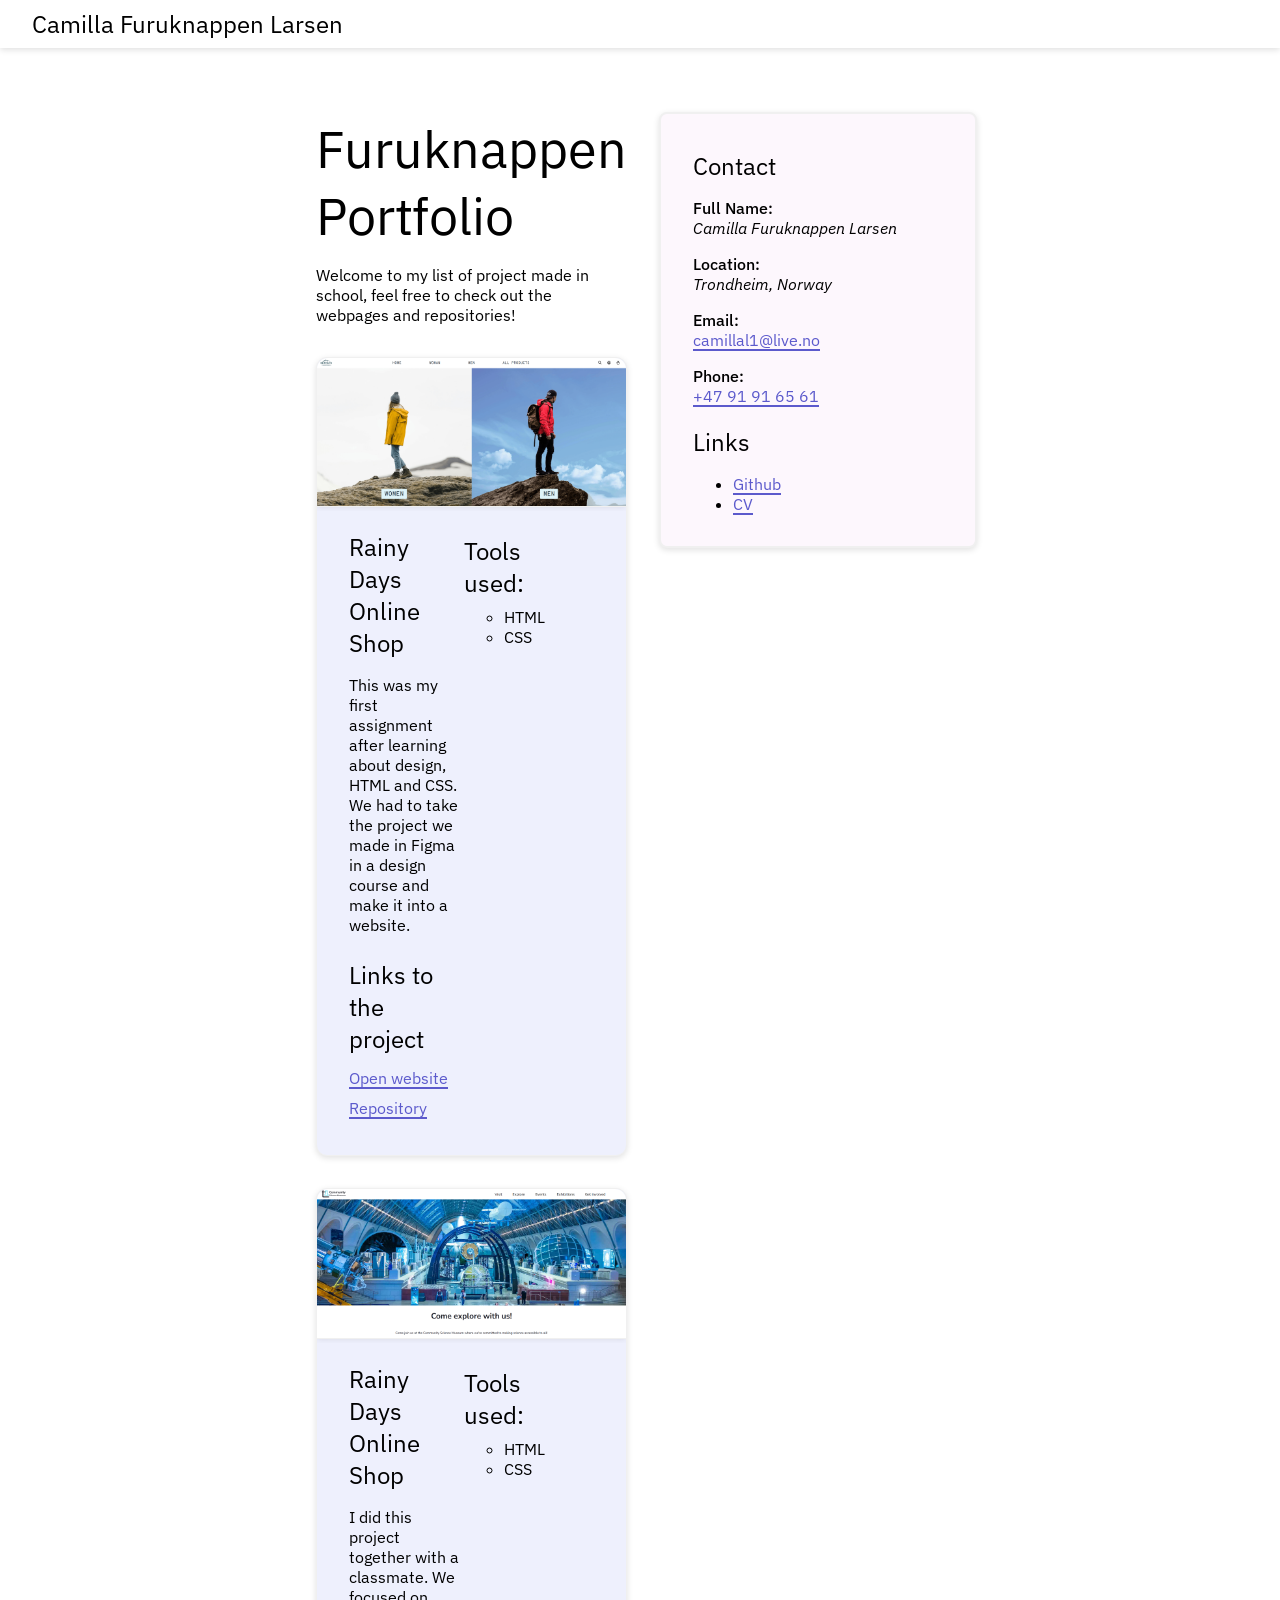
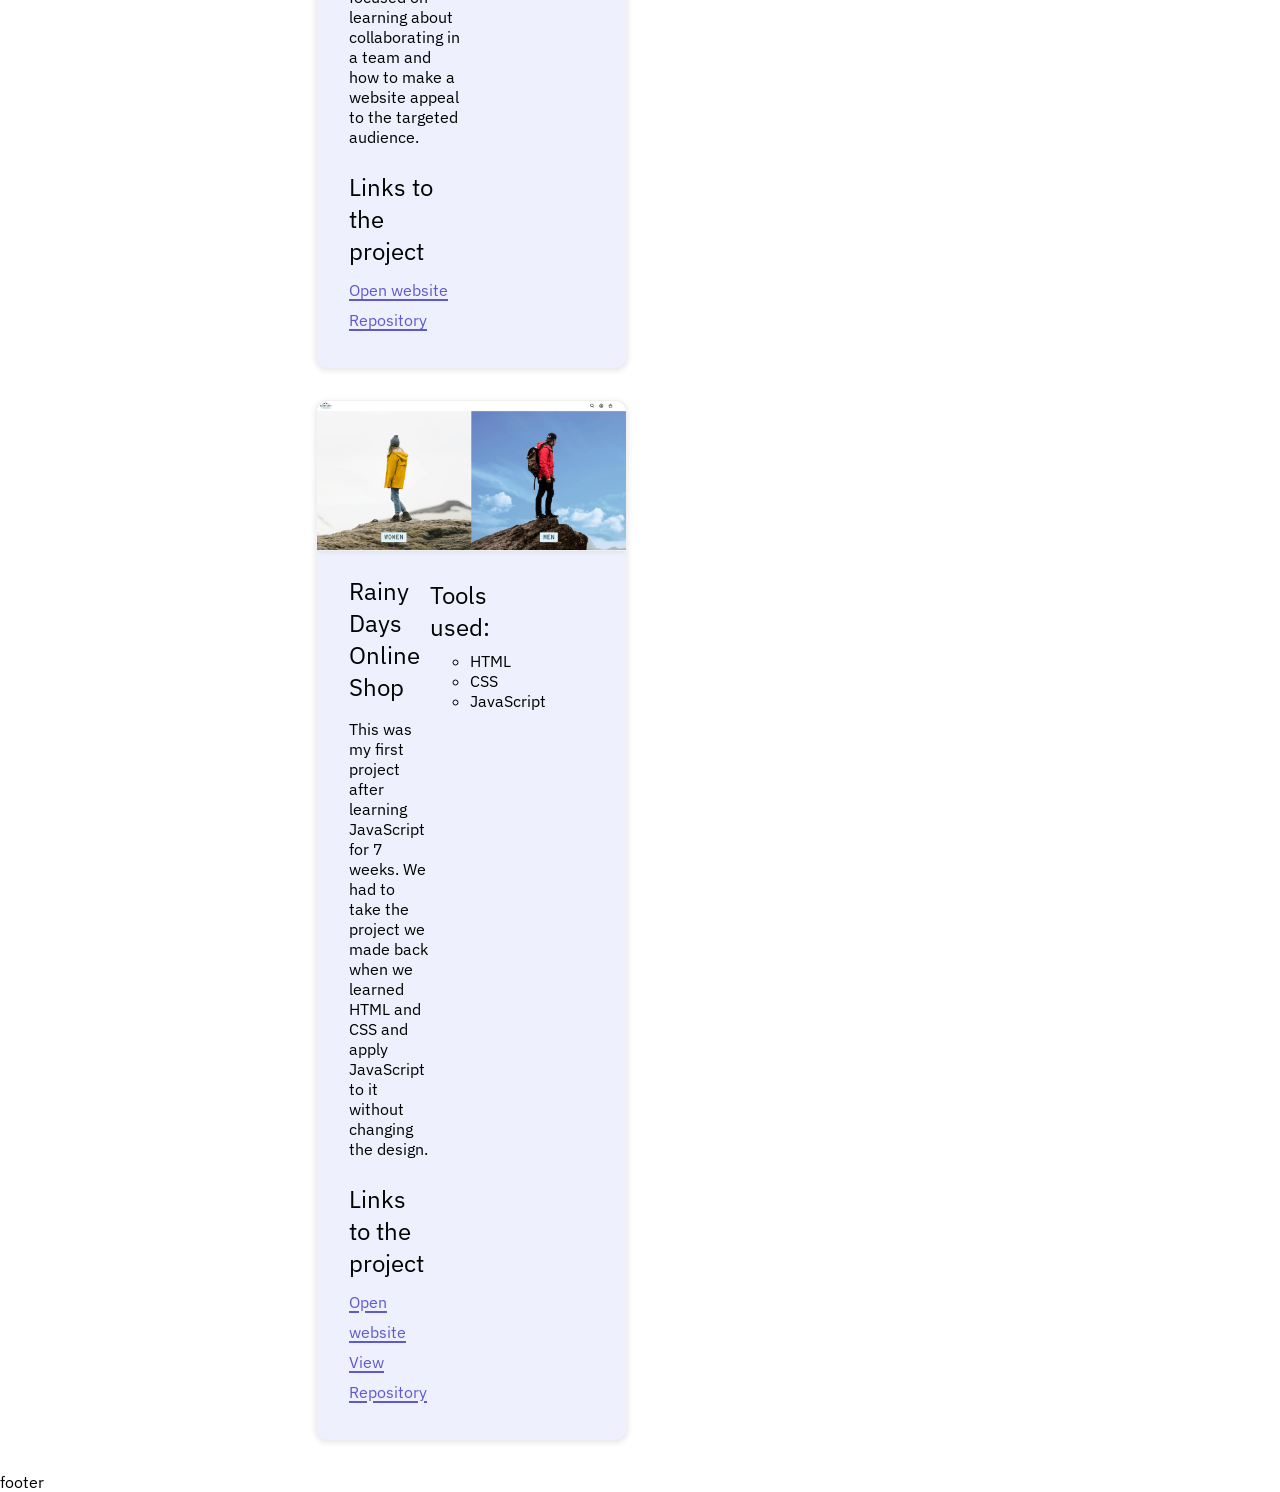
<file: index.html>
<!DOCTYPE html>
<html lang="en-US">

<head>
  <meta charset="UTF-8">
  <meta name="author" content="Camilla Furuknappen Larsen">
  <meta name="viewport" content="width=device-width, initial-scale=1">
  <meta name="description" content="Take a look at what I have been upto these last years!">


  <!-- TODO: ned photo and url: -->
  <meta property="og:title" content="Furuknappen Portfolio">
  <meta property="og:description" content="Take a look at what I have been upto these last years!">
  <meta property="og:url" content="">
  <meta property="og:type" content="website">
  <meta property="og:image" content="">
  <meta property="og:locale" content="en_US">
  <meta property="og:site_name" content="Portfolio">

  <!-- Favicons -->
  <link rel="shortcut icon" href="./assets/favicon/favicon.ico" type="image/x-icon">
  <link rel="icon" type="image/png" sizes="32x32" href="./assets/favicon/favicon-32x32.png">
  <link rel="icon" type="image/png" sizes="16x16" href="./assets/favicon/favicon-16x16.png">
  <link rel="apple-touch-icon" href="../assets/favicon/apple-touch-icon.png">


  <!-- <link rel="stylesheet" href="./variables.css">
  <link rel="stylesheet" href="./global.css"> -->

  <!--<link rel="stylesheet" href="./styles/modal.css"> -->
  <!-- 
 
  <link rel="stylesheet" href="./styles/footer.css"> -->
  <link rel="stylesheet" href="./cards.css">
  <link rel="stylesheet" href="./styles.css">
  <link rel="stylesheet" href="./sidebar.css">
  <link rel="stylesheet" href="./variables.css">
  <title>Furuknappen Portfolio</title>
</head>

<body>
  <header class="header">
    <span class="header-title">Camilla Furuknappen Larsen</span>

  </header>





  <div class="container">
    <main class="main-content">
      <h1>Furuknappen Portfolio</h1>
      <p class="page-description">Welcome to my list of project made in school, feel free to check out the webpages and
        repositories! </p>

      <ul class="cards-list">


        <li class="card">

          <div class="img-container"> <img class="" src="./assets/img/rainy-days-html-css.png"> </div>
          <div class="text-container">
            <div class="right-container">
              <h2>Rainy Days Online Shop</h2>
              <p class="card-description">
                This was my first assignment after learning about design, HTML and CSS. We had to take the project we
                made in Figma in a design course and make it into a website.
              </p>

              <h3>Links to the project</h3>
              <a href="">Open website</a><br>
              <a href="">Repository</a>
            </div>

            <div class="skill-container">
              <h3>Tools used:</h3>
              <ul>
                <li>HTML</li>
                <li>CSS</li>
              </ul>
            </div>
          </div>
        </li>
        <li class="card">

          <div class="img-container"> <img class="" src="./assets/img/science-museum.png"> </div>
          <div class="text-container">
            <div class="right-container">
              <h2>Rainy Days Online Shop</h2>
              <p class="card-description">
                I did this project together with a classmate. We focused on learning about collaborating in a team and
                how to make a website appeal to the targeted audience.
              </p>



              <h3>Links to the project</h3>
              <a href="">Open website</a><br>
              <a href="">Repository</a>
            </div>

            <div class="skill-container">
              <h3>Tools used:</h3>
              <ul>
                <li>HTML</li>
                <li>CSS</li>
              </ul>
            </div>
          </div>
        </li>

        <li class="card">

          <div class="img-container"> <img class="" src="./assets/img/rainy-days-js.png"> </div>
          <div class="text-container">
            <div class="right-container">
              <h2>Rainy Days Online Shop</h2>
              <p class="card-description">
                This was my first project after learning JavaScript for 7 weeks. We had to take the project we made back
                when we learned HTML and CSS and apply JavaScript to it without changing the design.
              </p>

              <h3>Links to the project</h3>
              <a href="">Open website</a><br>
              <a href="">View Repository</a>
            </div>

            <div class="skill-container">
              <h3>Tools used:</h3>
              <ul>
                <li>HTML</li>
                <li>CSS</li>
                <li>JavaScript</li>
              </ul>
            </div>
          </div>
        </li>

      </ul>
    </main>



    <aside class="sidebar">
      <h2>Contact</h2>
      <address>
        <p>
          <span class="address-title">Full Name:</span>
          <br>
          Camilla Furuknappen Larsen
        </p>
        <p>
          <span class="address-title">Location:</span>
          <br>
          Trondheim, Norway
        </p>

        <p>
          <span class="address-title">Email: </span><br>
          <a href="mailto:camillal1@live.no">camillal1@live.no</a>
        </p>

        <p>
          <span class="address-title">Phone:</span><br>
          <a href=tel:+4791916561>+47 91 91 65 61 </a>
        </p>

      </address>
      <h2>Links</h2>
      <ul>
        <li><a href="">Github</a></li>
        <li><a href="">CV</a></li>

      </ul>

    </aside>
  </div>
  <footer class="footer">
    footer
  </footer>



</body>

</html>
</file>
<file: variables.css>
@import url('https://fonts.googleapis.com/css2?family=IBM+Plex+Sans:ital,wght@0,100..700;1,100..700&display=swap');

:root{
--header-color: rgb(255, 255, 255);
--header-divider: var(var(--divider-color));


--container-border: 1px solid var(--border-color);
--sidebar-color: rgb(253, 247, 253);
--border-color: rgb(240, 240, 240);
--border-radius: 8px;
--border-radius-big: 11px;

--divider-color: rgb(231, 230, 230);
--link-color: rgb(92, 90, 204);

--card-background-color: rgb(238, 240, 253);
--shadow: 0 2px 6px rgba(0, 0, 0, 0.12);
/* --border:  1px solid var(--divider-color); */
}









body{
  font-family: "IBM Plex Sans";
  padding:0;
  margin:0;
 box-sizing: border-box;
}

h1{
  font-family: "IBM Plex Sans";
  font-weight: normal;
  font-size: 2rem;
    margin-bottom: 0.5rem;
}

 h2{
  font-family: "IBM Plex Sans";
  font-weight: normal;
  font-size: 1.5rem;
  margin-bottom: 0.5rem;
 }

h3{
  font-family: "IBM Plex Sans";
  font-weight: normal;
  font-size: 1.5rem;
  margin-bottom: 0.5rem;
}

a{
  font-style: normal;
  color: var(--link-color);
  text-underline-offset: 3px;
  text-decoration-thickness: 2px;
}

/* .............. iPads (tablets) - Landscape ............ */
@media (min-width: 768px)  {
h1{
  font-family: "IBM Plex Sans";
  font-weight: normal;
  font-size: 3.25rem
}
 h2{
  font-family: "IBM Plex Sans";
  font-weight: normal;
  font-size: 1.5rem;
  margin-bottom: 0.5rem;
 }
h3{
  font-family: "IBM Plex Sans";
  font-weight: normal;
  font-size: 1.5rem;
  margin-bottom: 0.5rem;
}
  
}
</file>
<file: cards.css>
.cards-list {
  list-style-type: none;
  padding: 0px;
}

.card {
  background-color: var(--card-background-color);
  /* width: 91vw; */
  /* border: 2px solid red; */
  border-radius: var(--border-radius-big);
  box-shadow: var(--shadow);
  /* margin-inline: 0.5rem */
  border: var(--container-border);
  margin-bottom: 2rem;
}

.card a{
  line-height: 30px;
 
}

.text-container {
  display: flex;
  padding-inline: 1rem;
  flex-direction: column;
}

.img-container {
  overflow: hidden;
  width: 100%;
  object-fit: cover;
  /* aspect-ratio: 7/4; */
  border-top-left-radius: var(--border-radius-big);
  border-top-right-radius: var(--border-radius-big);

}

.card img {
  width: 100%   ;
  /* border-bottom: 1px solid rgb(102, 93, 93); */
  border-bottom: var(--container-border);
  /* box-shadow: var(--shadow); */
  box-shadow: 0 0px 6px rgba(0, 0, 0, 0.10);;

}

.card-description{
  /* width: 90% */
}


.skill-container {
  margin-bottom: 2rem;
  /* margin-left: 2rem; */
}

/* .............. iPads (tablets) - Landscape ............ */
@media (min-width: 768px) {
  /* .card {
    border-radius: var(--border-radius-big);

  } */

.text-container {
  padding-inline: 2rem;
  padding-bottom: 2rem;
  flex-direction: row;
}

.skill-container {
  margin-bottom: 0rem;
  /* width: 250px; */
  /* margin: 3rem; */
  margin-inline: auto 3rem;
 align-self: top;
 /* border: 2px solid red; */

}

.right-container{
  width: 70%
}

.card-description{
 /* width: 80% */
}

}
</file>
<file: styles.css>
body {
  padding: 0;
  margin: 0;

}

.header {
  background: var(--header-color);
  height: 3rem;
  border-bottom: var(--border);
  box-shadow: var(--shadow);

  display: flex;
  align-items: center;
  padding-inline: 2rem
}

.header-title {
  font-size: 1.5rem;

}


.container {
  display: grid;
  /* grid-template-columns: 1fr 300px; */
  min-height: 100vh;
  margin: 0;
  /* gap: 2rem */
  /* margin-inline: 300px */
}

.main-content {
  /* background: rgb(99, 184, 196); */
  /* margin-left: 350px; */
  margin-inline: 1rem;
  /* margin-top: 2rem; */

}

.page-description {
  margin-bottom: 2rem;
}

.footer {
  /* background: rgb(133, 201, 133); */
}


/* .............. iPads (tablets) - Landscape ............ */
@media (min-width: 768px) {

  .container {
    display: grid;
    grid-template-columns: 1fr 350px;
    min-height: 100vh;
    margin: 0;
    /* gap: 2rem */
    margin-inline: 300px
  }

.main-content {
  margin-top: 2rem;
}
}

/* ............ Desktops ................*/
@media (min-width: 1025px) {}

/*............ Large Desktops ................*/
@media (min-width: 2550px) {}
</file>
<file: sidebar.css>
.sidebar {
  background: var(--sidebar-color);
  /* position: sticky; */
  /* margin: 4rem 2rem; */
  height: fit-content;
  border: 2px solid var(--border-color);
  padding: 1rem 2rem;
  box-shadow: var(--shadow);
  border-radius: var(--border-radius);
  margin-inline: 1rem;
  margin-block: 2rem;
}

.address-title {
  font-weight: 500;
  /* margin-bottom: 2rem; */
  font-style: normal;
}

/* .............. iPads (tablets) - Landscape ............ */
@media (min-width: 768px)  {

.sidebar {
  margin-top: 4rem;
  position: sticky;
  top: 1rem

}
}
</file>
